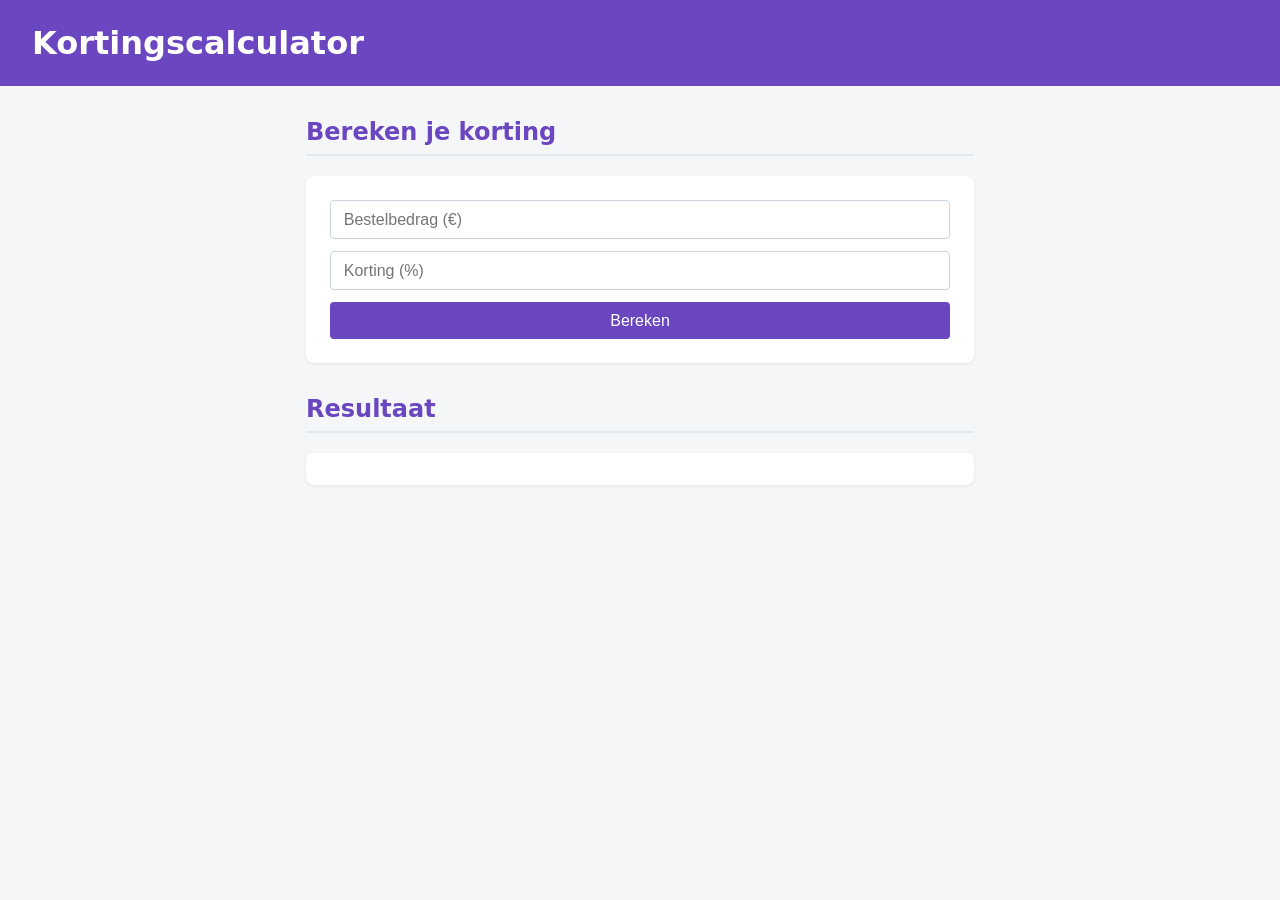
<file: week-02-herhaling/eindopdracht/index.html>
<!DOCTYPE html>
<html lang="nl">
<head>
  <meta charset="UTF-8">
  <meta name="viewport" content="width=device-width, initial-scale=1.0">
  <title>Kortingscalculator</title>
  <link rel="stylesheet" href="style.css">
</head>
<body>
  <header>
    <h1>Kortingscalculator</h1>
  </header>
  <main>
    <section class="form">
      <h2>Bereken je korting</h2>
      <form id="discount-form">
        <input type="number" id="amount" placeholder="Bestelbedrag (€)">
        <input type="number" id="discount" placeholder="Korting (%)">
        <button type="submit">Bereken</button>
      </form>
    </section>
    <section>
      <h2>Resultaat</h2>
      <p id="result"></p>
    </section>
  </main>
  <script src="script.js"></script>
</body>
</html>
</file>
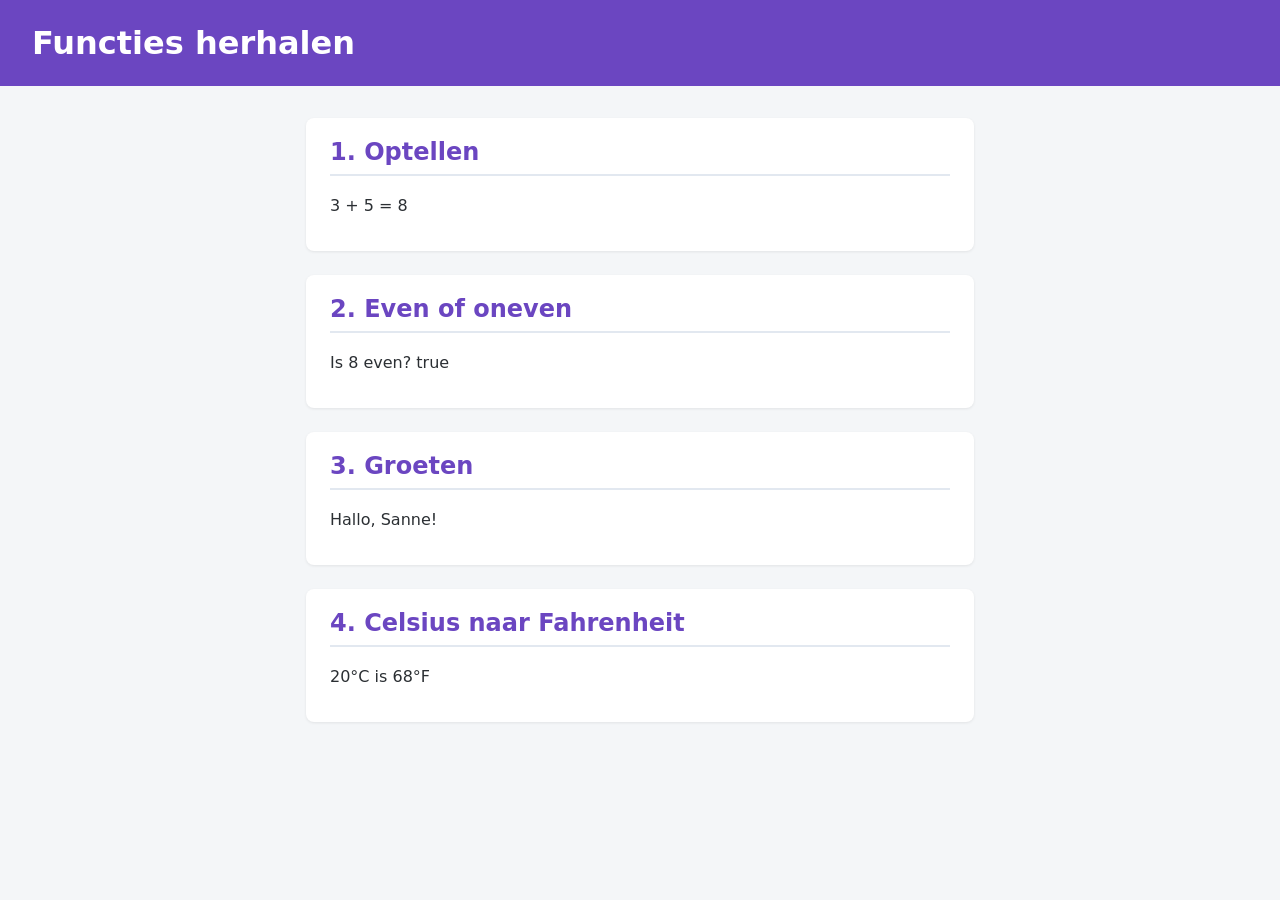
<file: week-02-herhaling/oefening-1/index.html>
<!DOCTYPE html>
<html lang="nl">
<head>
  <meta charset="UTF-8">
  <meta name="viewport" content="width=device-width, initial-scale=1.0">
  <title>Week 2 — Oefening 1: Functies</title>
  <link rel="stylesheet" href="style.css">
</head>
<body>

  <header>
    <h1>Functies herhalen</h1>
  </header>

  <main>

    <section>
      <h2>1. Optellen</h2>
      <p id="result-optellen"></p>
    </section>

    <section>
      <h2>2. Even of oneven</h2>
      <p id="result-even"></p>
    </section>

    <section>
      <h2>3. Groeten</h2>
      <p id="result-groet"></p>
    </section>

    <section>
      <h2>4. Celsius naar Fahrenheit</h2>
      <p id="result-temp"></p>
    </section>

  </main>

  <script src="script.js"></script>
</body>
</html>
</file>
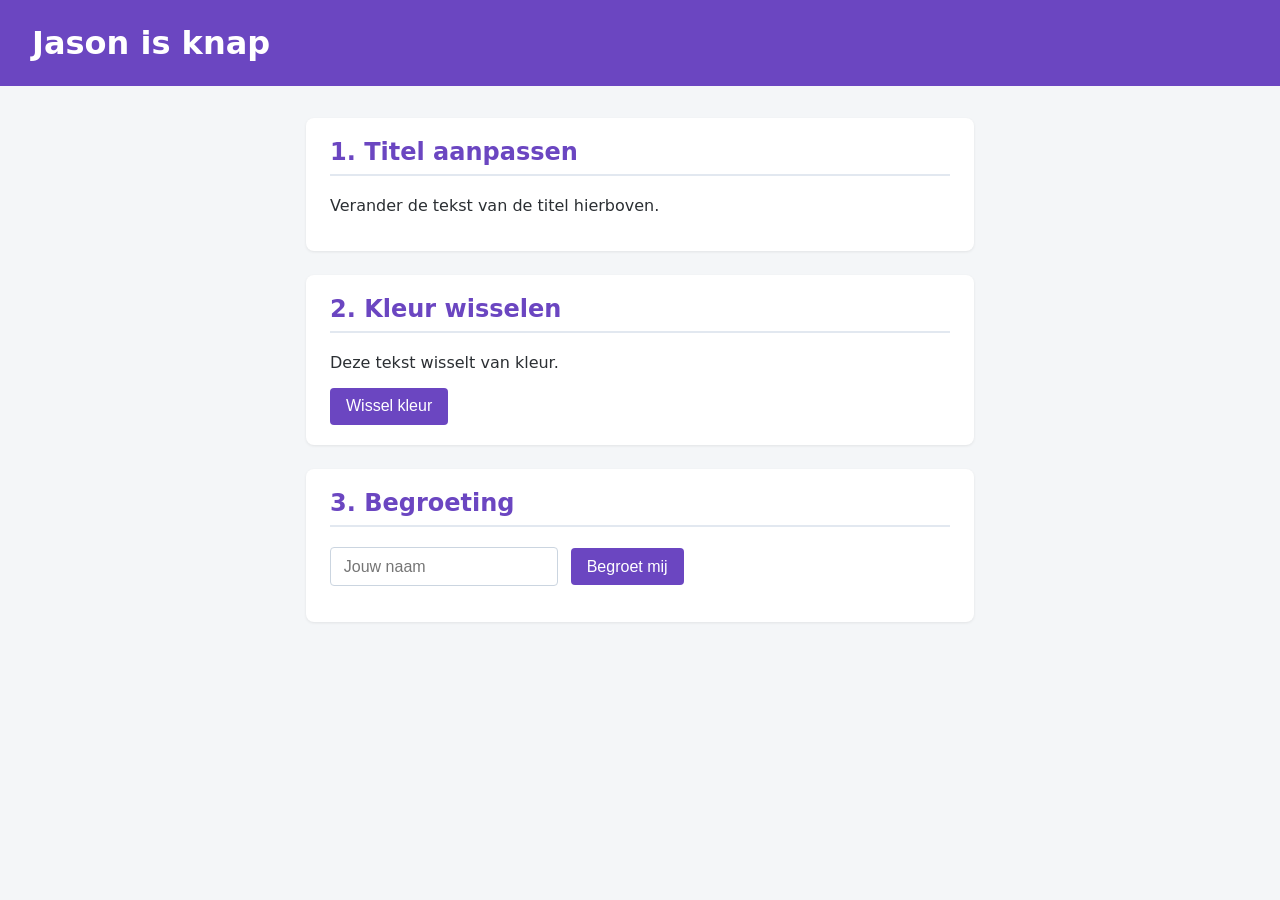
<file: week-02-herhaling/oefening-2/index.html>
<!DOCTYPE html>
<html lang="nl">
<head>
  <meta charset="UTF-8">
  <meta name="viewport" content="width=device-width, initial-scale=1.0">
  <title>Week 2 — Oefening 2: DOM-manipulatie</title>
  <link rel="stylesheet" href="style.css">
</head>
<body>

  <header>
    <h1 id="title">Basis DOM-manipulatie</h1>
  </header>

  <main>

    <section>
      <h2>1. Titel aanpassen</h2>
      <p>Verander de tekst van de titel hierboven.</p>
    </section>

    <section>
      <h2>2. Kleur wisselen</h2>
      <p id="message">Deze tekst wisselt van kleur.</p>
      <button id="toggle-btn">Wissel kleur</button>
    </section>

    <section>
      <h2>3. Begroeting</h2>
      <input type="text" id="name-input" placeholder="Jouw naam">
      <button id="greet-btn">Begroet mij</button>
      <p id="greeting"></p>
    </section>

  </main>

  <script src="script.js"></script>
</body>
</html>
</file>
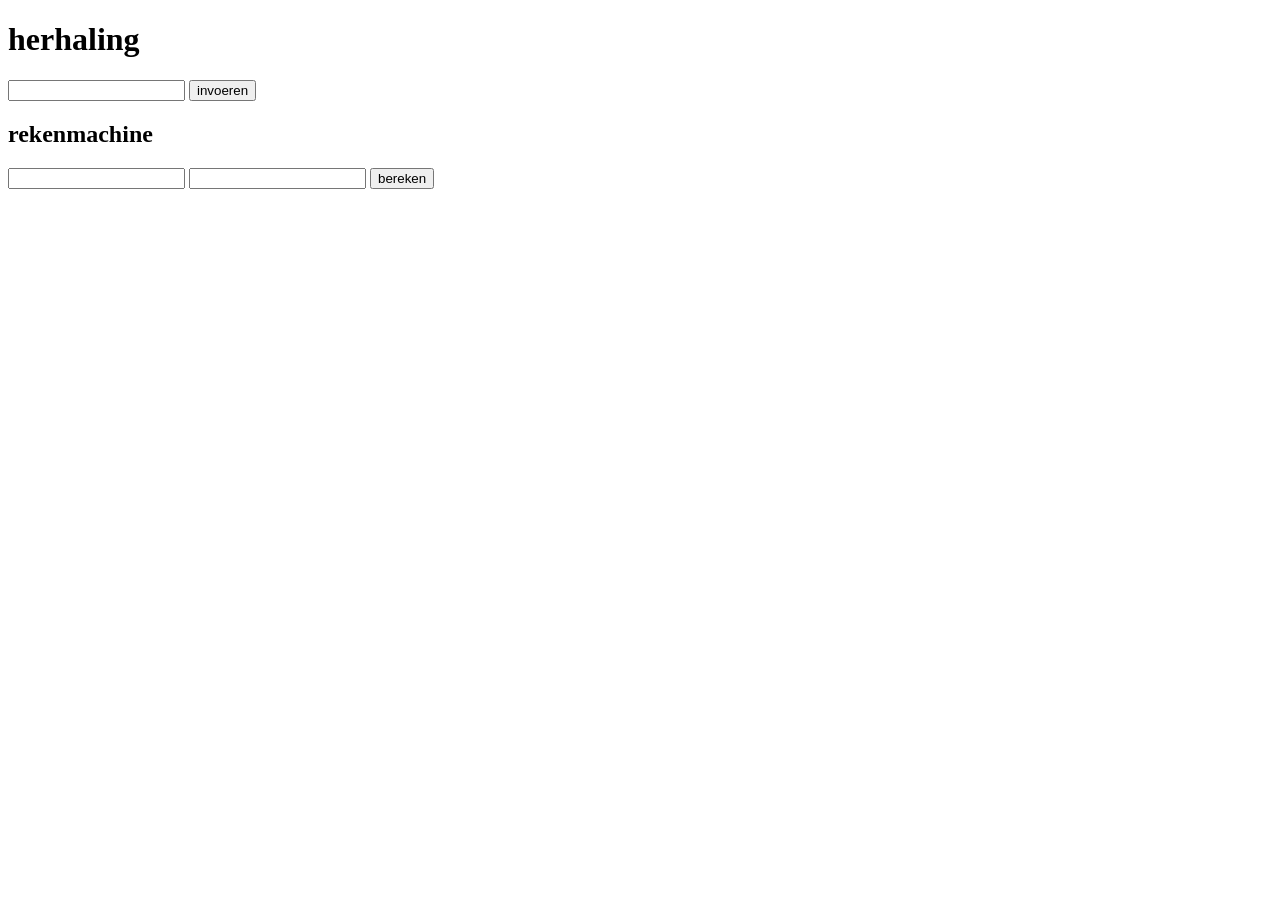
<file: week-02-herhaling/recap/index.html>
<!DOCTYPE html>
<html lang="en">
<head>
    <meta charset="UTF-8">
    <meta name="viewport" content="width=device-width, initial-scale=1.0">
    <title>Document</title>
</head>
<body>

    <h1>herhaling</h1>

    <input type="text" id="input">
    <button id="btn">invoeren</button>
    <p id="output"></p>


    <h2>rekenmachine</h2>
    <input type="number" id="input1">
    <input type="number" id="input2">
    <button id="btnCalc">bereken</button>
    <p id="outputCalc"></p>


    <script src="script.js"></script>
</body>
</html>
</file>
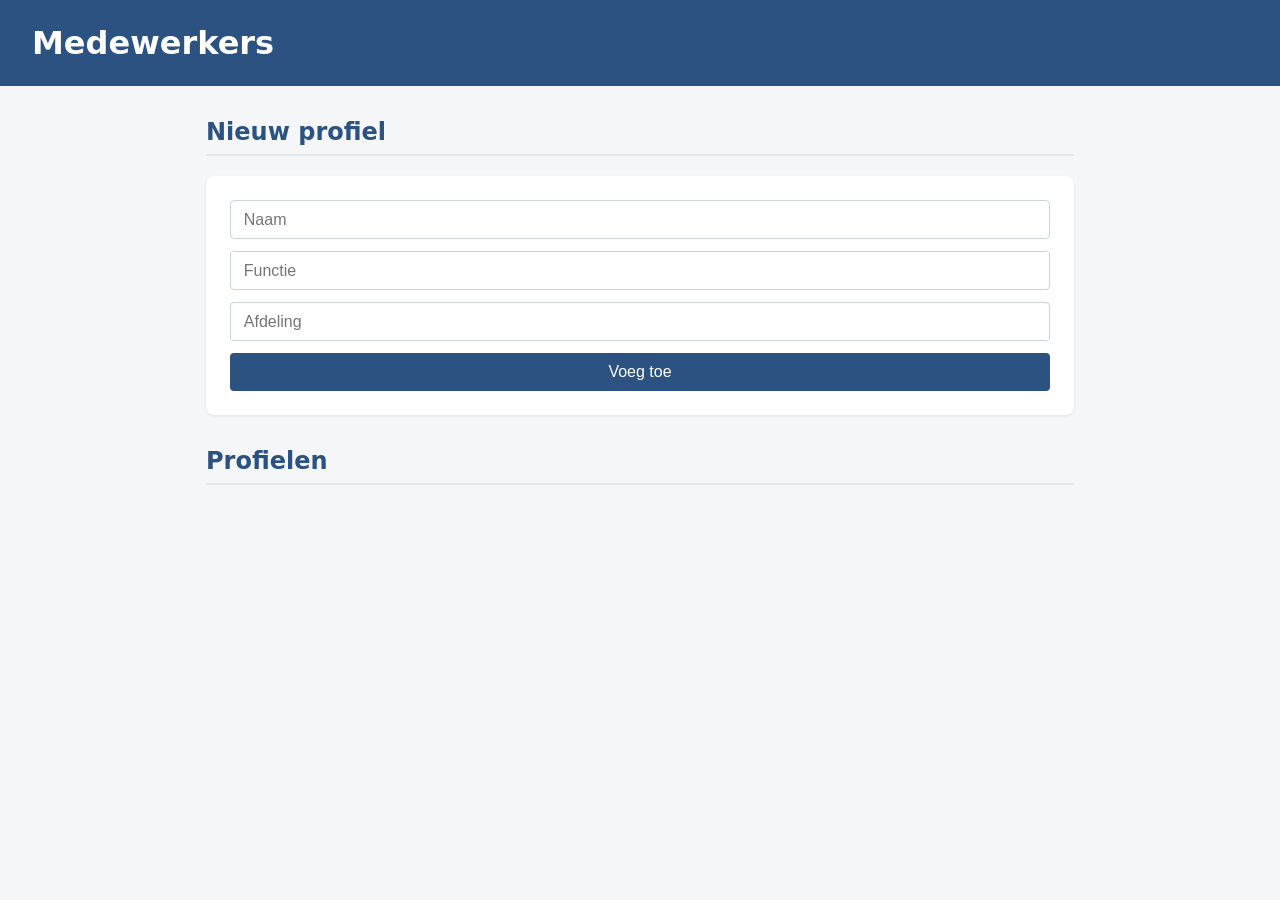
<file: week-03-moderne-syntax/eindopdracht/index.html>
<!DOCTYPE html>
<html lang="nl">
<head>
  <meta charset="UTF-8">
  <meta name="viewport" content="width=device-width, initial-scale=1.0">
  <title>Medewerker-profielpagina</title>
  <link rel="stylesheet" href="style.css">
</head>
<body>
  <header>
    <h1>Medewerkers</h1>
  </header>
  <main>
    <section class="form">
      <h2>Nieuw profiel</h2>
      <form id="profile-form">
        <input type="text" id="name" placeholder="Naam">
        <input type="text" id="role" placeholder="Functie">
        <input type="text" id="department" placeholder="Afdeling">
        <button type="submit">Voeg toe</button>
      </form>
    </section>
    <section class="profiles">
      <h2>Profielen</h2>
      <div id="profiles-list"></div>
    </section>
  </main>
  <script src="script.js"></script>
</body>
</html>
</file>
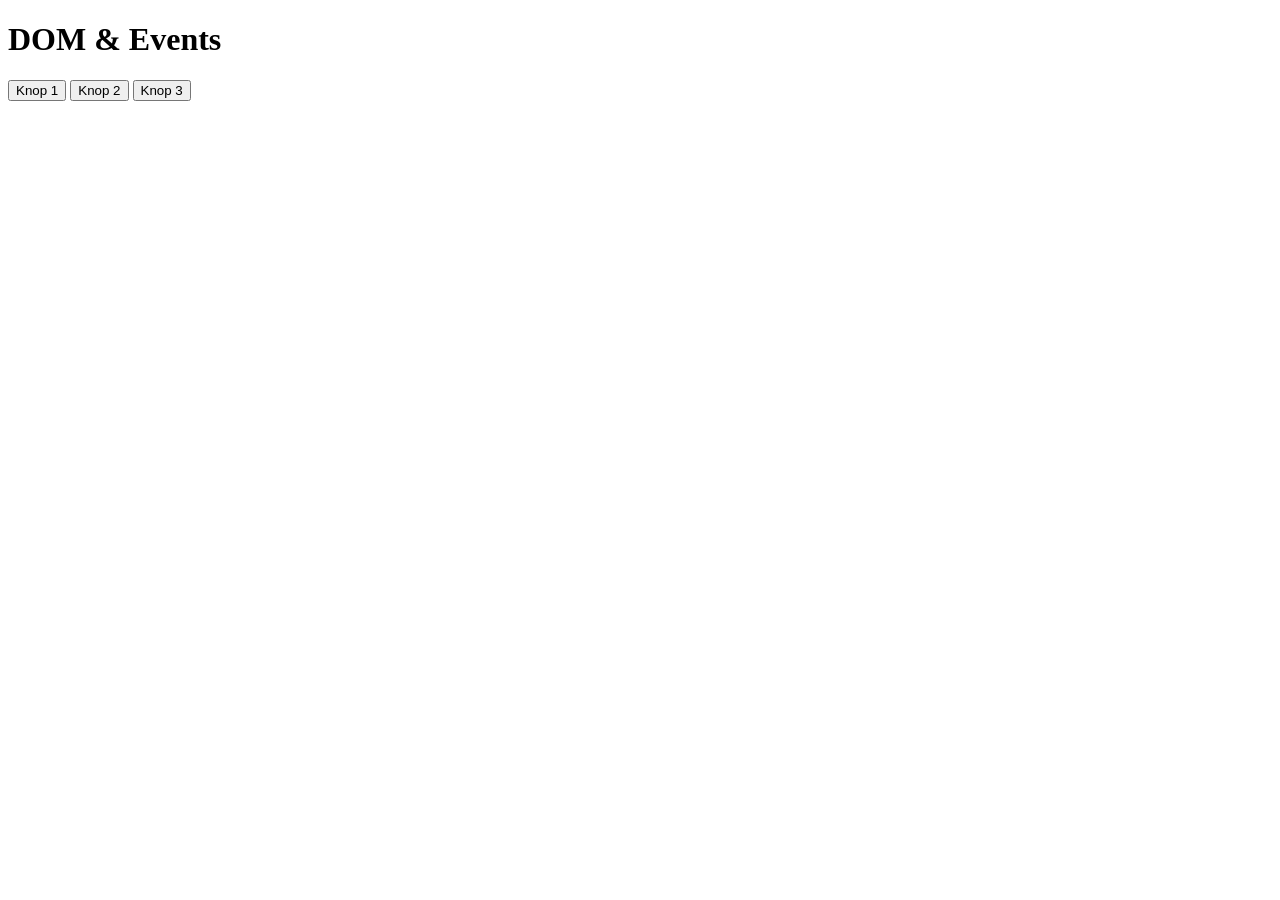
<file: week-03-moderne-syntax/oefening-2/index.html>
<!DOCTYPE html>
<html lang="nl">
<head>
  <meta charset="UTF-8">
  <meta name="viewport" content="width=device-width, initial-scale=1.0">
  <title>Oefening 2 — DOM aanpassen met events</title>
  <link rel="stylesheet" href="style.css">
</head>
<body>
  <header>
    <h1>DOM & Events</h1>
  </header>
  <main>
    <button id="btn-1">Knop 1</button>
    <button id="btn-2">Knop 2</button>
    <button id="btn-3">Knop 3</button>
    <p id="message"></p>
    <ul id="list"></ul>
  </main>
  <script src="script.js"></script>
</body>
</html>
</file>
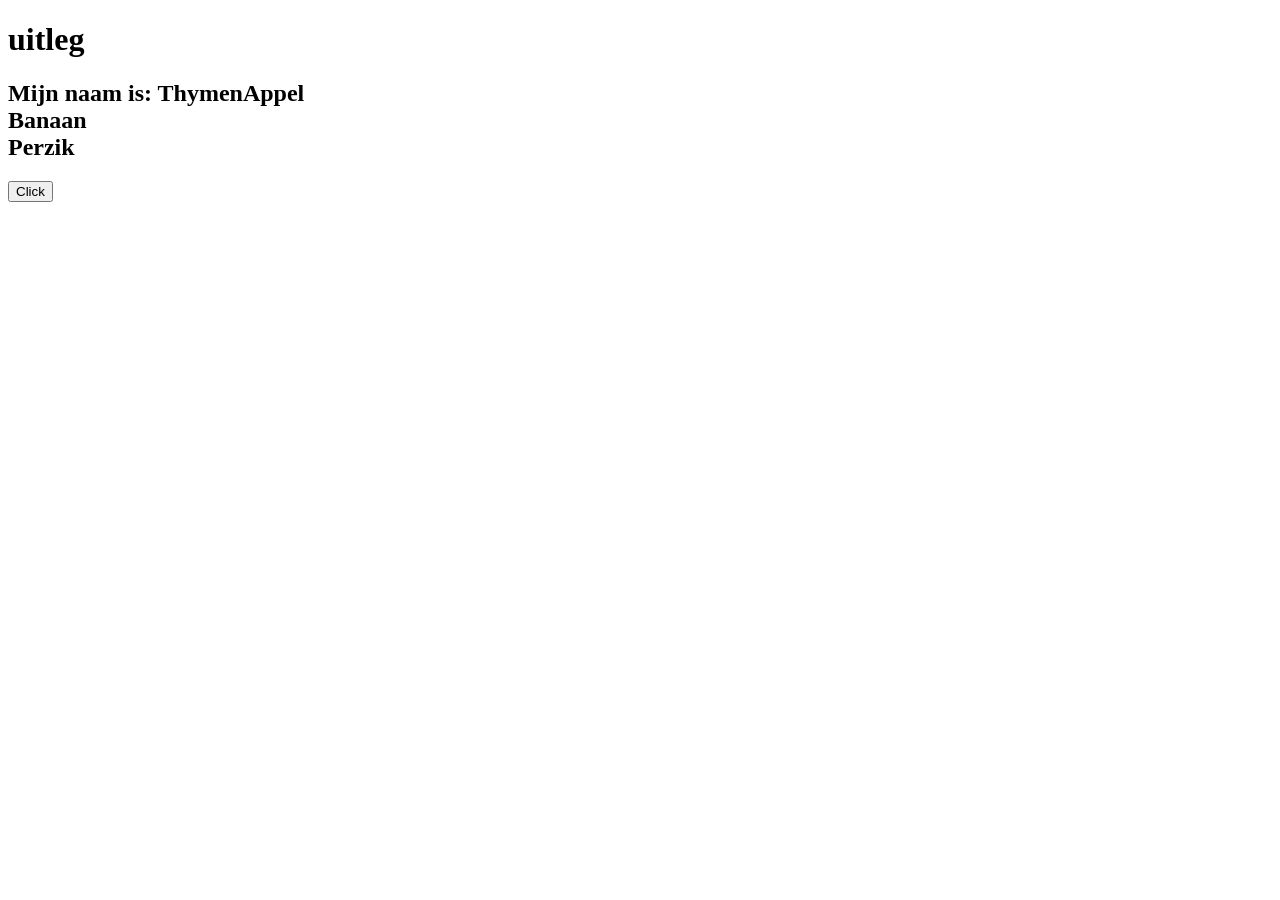
<file: week-03-moderne-syntax/uitleg/index.html>
<!DOCTYPE html>
<html lang="en">
<head>
    <meta charset="UTF-8">
    <meta name="viewport" content="width=device-width, initial-scale=1.0">
    <title>Document</title>

    <style>
        .active {
            background-color: blue;
        }
    </style>
</head>

<body>
    <h1>uitleg</h1>

    <h2 id="showName"></h2>

    <h2 id="title"></h2>
    <button id="btn">Click</button>

    <section id="section">

    </section>


    <script src="script.js"></script>
</body>
</html>
</file>
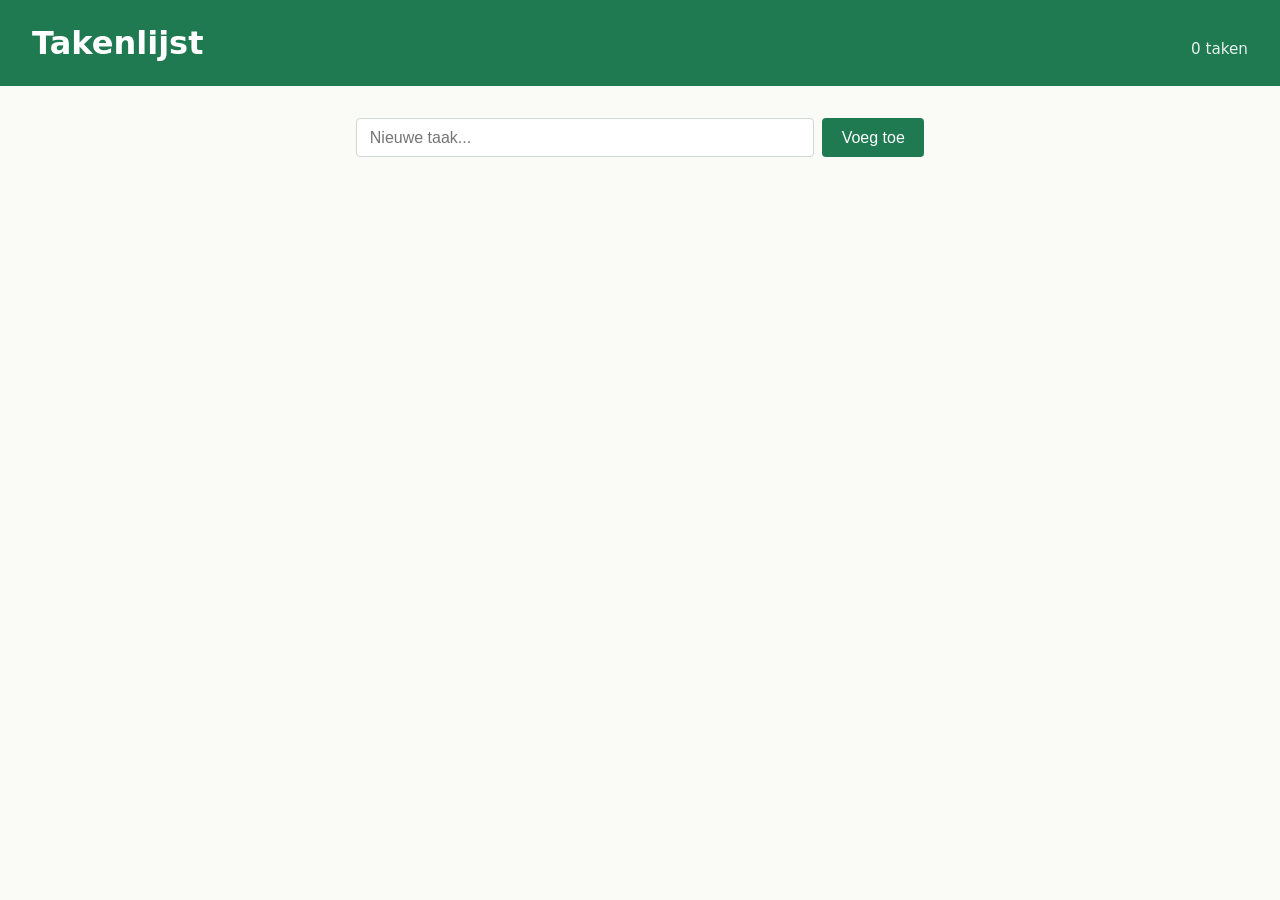
<file: week-04-dom-events/eindopdracht/index.html>
<!DOCTYPE html>
<html lang="nl">
<head>
  <meta charset="UTF-8">
  <meta name="viewport" content="width=device-width, initial-scale=1.0">
  <title>Takenlijst</title>
  <link rel="stylesheet" href="style.css">
</head>
<body>
  <header>
    <h1>Takenlijst</h1>
    <p id="counter">0 taken</p>
  </header>
  <main>
    <form id="task-form">
      <input type="text" id="task-input" placeholder="Nieuwe taak...">
      <button type="submit">Voeg toe</button>
    </form>
    <ul id="tasks"></ul>
  </main>
  <script src="script.js"></script>
</body>
</html>
</file>
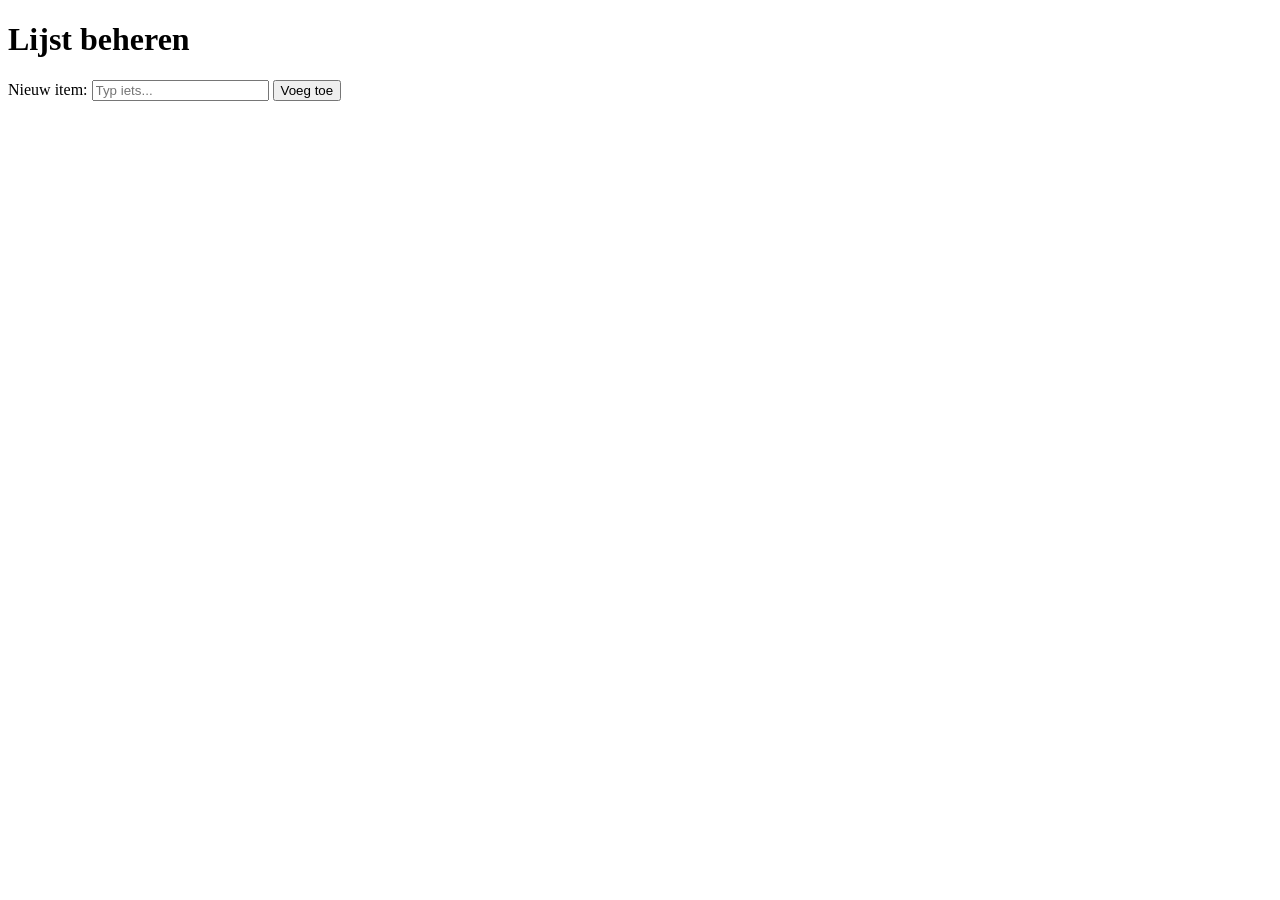
<file: week-04-dom-events/oefening-1/index.html>
<!DOCTYPE html>
<html lang="nl">
<head>
  <meta charset="UTF-8">
  <meta name="viewport" content="width=device-width, initial-scale=1.0">
  <title>Oefening 1 — Elementen aanmaken en verwijderen</title>
</head>
<body>
  <main>
    <h1>Lijst beheren</h1>
    <label for="input">Nieuw item:</label>
    <input type="text" id="input" placeholder="Typ iets...">
    <button id="add">Voeg toe</button>
    <ul id="list"></ul>
  </main>
  <script src="script.js"></script>
</body>
</html>
</file>
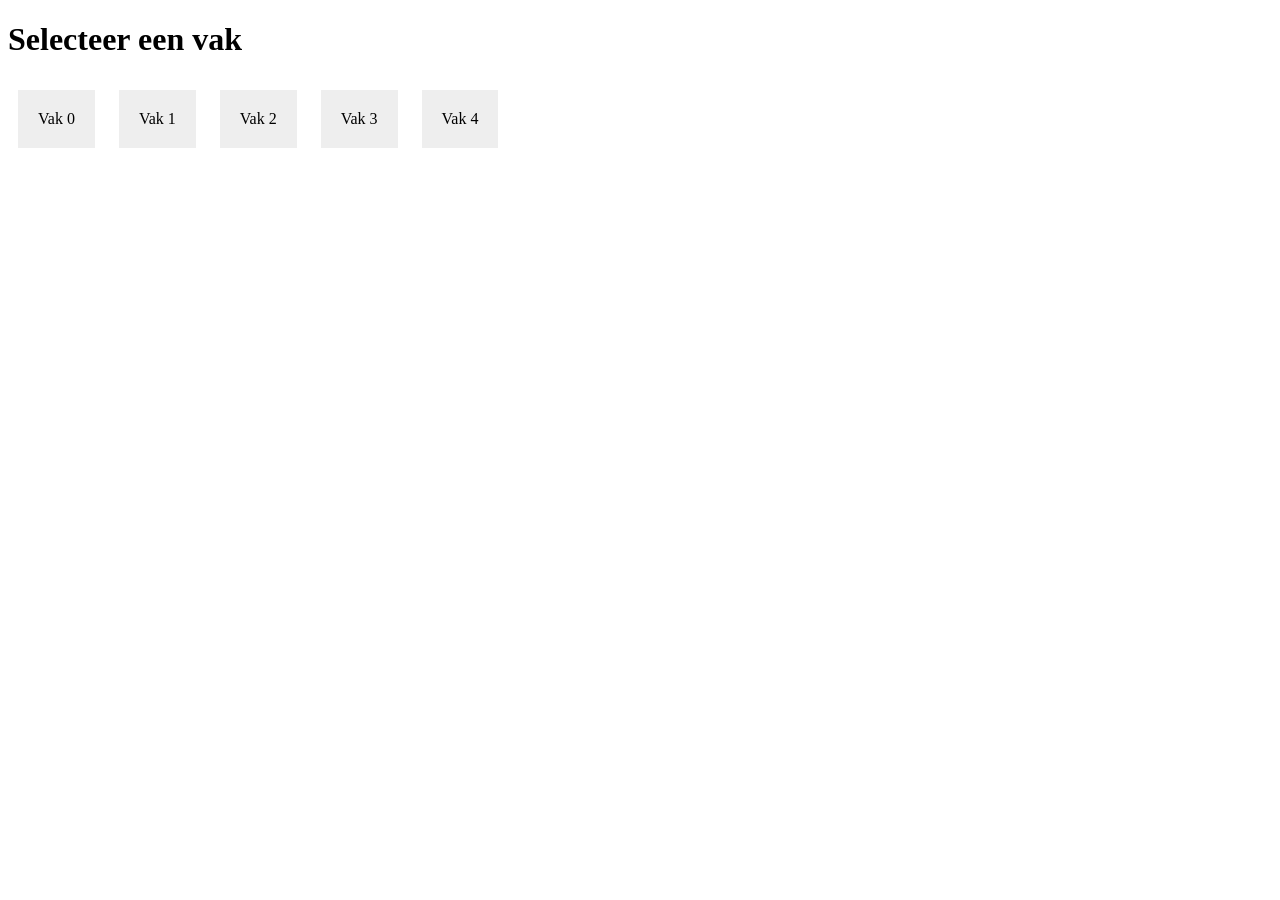
<file: week-04-dom-events/oefening-2/index.html>
<!DOCTYPE html>
<html lang="nl">
<head>
  <meta charset="UTF-8">
  <meta name="viewport" content="width=device-width, initial-scale=1.0">
  <title>Oefening 2 — Klassen en keyboard events</title>
  <link rel="stylesheet" href="style.css">
</head>
<body>
  <main>
    <h1>Selecteer een vak</h1>
    <div class="box">Vak 0</div>
    <div class="box">Vak 1</div>
    <div class="box">Vak 2</div>
    <div class="box">Vak 3</div>
    <div class="box">Vak 4</div>
  </main>
  <script src="script.js"></script>
</body>
</html>
</file>
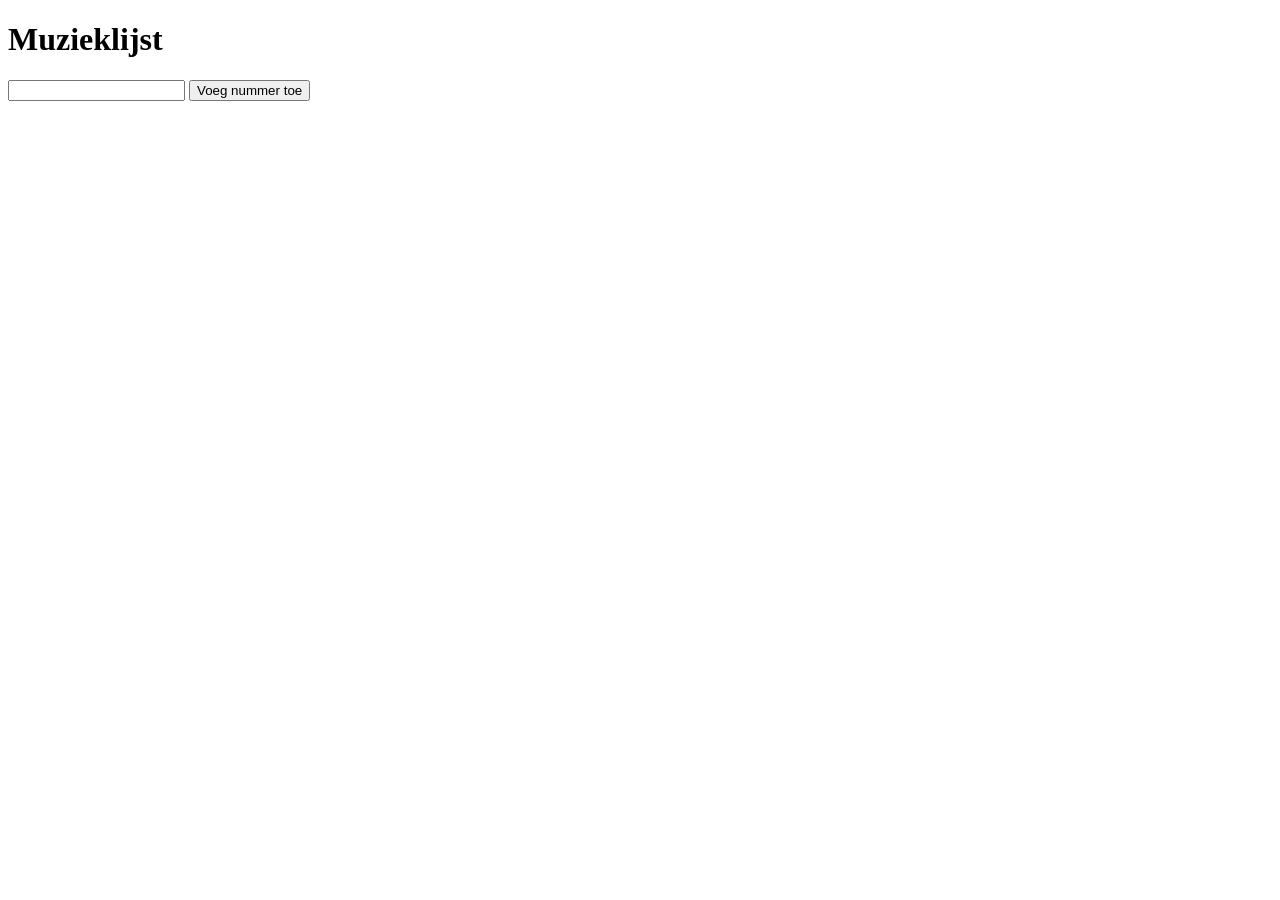
<file: week-04-dom-events/uitleg/index.html>
<!DOCTYPE html>
<html lang="en">
<head>
    <meta charset="UTF-8">
    <meta name="viewport" content="width=device-width, initial-scale=1.0">
    <title>Document</title>
</head>
<body>
    <h1>Muzieklijst</h1>

    <input type="text" id="songInput">
    <button id="btn">Voeg nummer toe</button>

    <ul id="songList">

    </ul>

    <script src="script.js"></script>
</body>
</html>
</file>
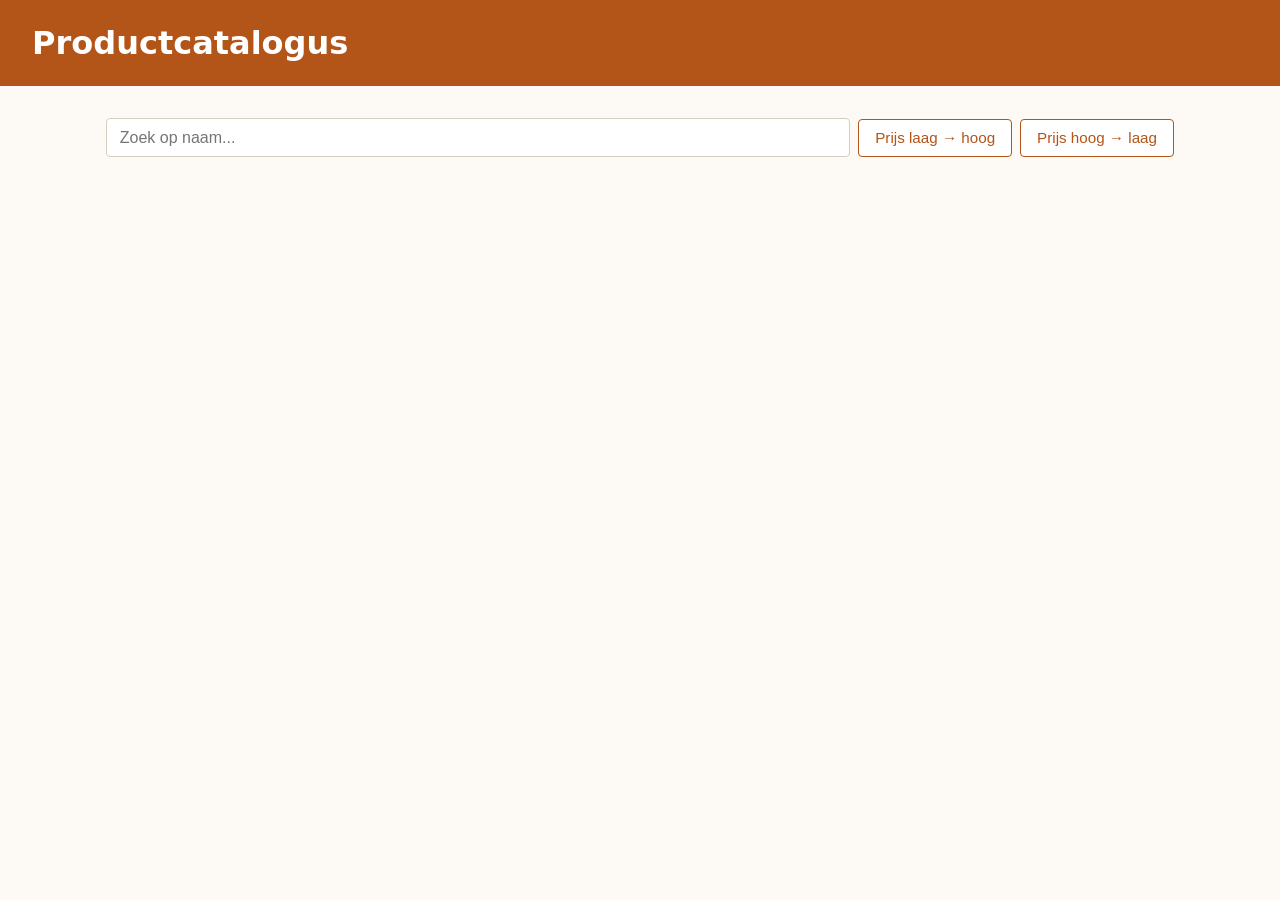
<file: week-05-array-methods/eindopdracht/index.html>
<!DOCTYPE html>
<html lang="nl">
<head>
  <meta charset="UTF-8">
  <meta name="viewport" content="width=device-width, initial-scale=1.0">
  <title>Productcatalogus</title>
  <link rel="stylesheet" href="style.css">
</head>
<body>
  <header>
    <h1>Productcatalogus</h1>
  </header>
  <main>
    <section class="filters">
      <input type="search" id="search-bar" placeholder="Zoek op naam...">
      <button id="sort-low">Prijs laag → hoog</button>
      <button id="sort-high">Prijs hoog → laag</button>
    </section>
    <p id="counter"></p>
    <section id="products"></section>
  </main>

  <script src="script.js"></script>
</body>
</html>
</file>
<file: week-02-herhaling/eindopdracht/style.css>
* {
  box-sizing: border-box;
}

body {
  font-family: system-ui, sans-serif;
  margin: 0;
  background: #f4f6f8;
  color: #2b2f33;
}

header {
  background: #6b46c1;
  color: white;
  padding: 1.5rem 2rem;
}

header h1 {
  margin: 0;
}

main {
  max-width: 700px;
  margin: 2rem auto;
  padding: 0 1rem;
  display: grid;
  gap: 2rem;
}

h2 {
  margin-top: 0;
  color: #6b46c1;
  border-bottom: 2px solid #e2e8f0;
  padding-bottom: 0.5rem;
}

form {
  display: grid;
  gap: 0.75rem;
  background: white;
  padding: 1.5rem;
  border-radius: 8px;
  box-shadow: 0 1px 3px rgba(0, 0, 0, 0.08);
}

input {
  padding: 0.6rem 0.8rem;
  border: 1px solid #cbd5e0;
  border-radius: 4px;
  font-size: 1rem;
}

input:focus {
  outline: none;
  border-color: #6b46c1;
}

button {
  padding: 0.6rem 1rem;
  background: #6b46c1;
  color: white;
  border: none;
  border-radius: 4px;
  font-size: 1rem;
  cursor: pointer;
}

button:hover {
  background: #553c9a;
}

#result {
  background: white;
  padding: 1rem 1.2rem;
  border-radius: 8px;
  box-shadow: 0 1px 3px rgba(0, 0, 0, 0.08);
  min-height: 1.5rem;
}
</file>
<file: week-02-herhaling/oefening-1/style.css>
* {
  box-sizing: border-box;
}

body {
  font-family: system-ui, sans-serif;
  margin: 0;
  background: #f4f6f8;
  color: #2b2f33;
}

header {
  background: #6b46c1;
  color: white;
  padding: 1.5rem 2rem;
}

header h1 {
  margin: 0;
}

main {
  max-width: 700px;
  margin: 2rem auto;
  padding: 0 1rem;
  display: grid;
  gap: 1.5rem;
}

section {
  background: white;
  padding: 1.25rem 1.5rem;
  border-radius: 8px;
  box-shadow: 0 1px 3px rgba(0, 0, 0, 0.08);
}

h2 {
  margin-top: 0;
  color: #6b46c1;
  border-bottom: 2px solid #e2e8f0;
  padding-bottom: 0.5rem;
}
</file>
<file: week-02-herhaling/oefening-2/style.css>
* {
  box-sizing: border-box;
}

body {
  font-family: system-ui, sans-serif;
  margin: 0;
  background: #f4f6f8;
  color: #2b2f33;
}

header {
  background: #6b46c1;
  color: white;
  padding: 1.5rem 2rem;
}

header h1 {
  margin: 0;
}

main {
  max-width: 700px;
  margin: 2rem auto;
  padding: 0 1rem;
  display: grid;
  gap: 1.5rem;
}

section {
  background: white;
  padding: 1.25rem 1.5rem;
  border-radius: 8px;
  box-shadow: 0 1px 3px rgba(0, 0, 0, 0.08);
}

h2 {
  margin-top: 0;
  color: #6b46c1;
  border-bottom: 2px solid #e2e8f0;
  padding-bottom: 0.5rem;
}

input {
  padding: 0.6rem 0.8rem;
  border: 1px solid #cbd5e0;
  border-radius: 4px;
  font-size: 1rem;
  margin-right: 0.5rem;
}

button {
  padding: 0.6rem 1rem;
  background: #6b46c1;
  color: white;
  border: none;
  border-radius: 4px;
  font-size: 1rem;
  cursor: pointer;
}

button:hover {
  background: #553c9a;
}
</file>
<file: week-03-moderne-syntax/eindopdracht/style.css>
* {
  box-sizing: border-box;
}

body {
  font-family: system-ui, sans-serif;
  margin: 0;
  background: #f4f6f8;
  color: #2b2f33;
}

header {
  background: #2c5282;
  color: white;
  padding: 1.5rem 2rem;
}

header h1 {
  margin: 0;
}

main {
  max-width: 900px;
  margin: 2rem auto;
  padding: 0 1rem;
  display: grid;
  gap: 2rem;
}

h2 {
  margin-top: 0;
  color: #2c5282;
  border-bottom: 2px solid #e2e8f0;
  padding-bottom: 0.5rem;
}

form {
  display: grid;
  gap: 0.75rem;
  background: white;
  padding: 1.5rem;
  border-radius: 8px;
  box-shadow: 0 1px 3px rgba(0, 0, 0, 0.08);
}

input {
  padding: 0.6rem 0.8rem;
  border: 1px solid #cbd5e0;
  border-radius: 4px;
  font-size: 1rem;
}

input:focus {
  outline: none;
  border-color: #2c5282;
}

button {
  padding: 0.6rem 1rem;
  background: #2c5282;
  color: white;
  border: none;
  border-radius: 4px;
  font-size: 1rem;
  cursor: pointer;
}

button:hover {
  background: #2a4365;
}

#profiles-list {
  display: grid;
  grid-template-columns: repeat(auto-fill, minmax(220px, 1fr));
  gap: 1rem;
}

#profiles-list article {
  background: white;
  padding: 1rem 1.2rem;
  border-radius: 8px;
  border-left: 4px solid #2c5282;
  box-shadow: 0 1px 3px rgba(0, 0, 0, 0.08);
}

#profiles-list h3 {
  margin: 0 0 0.5rem;
  color: #2c5282;
}

#profiles-list p {
  margin: 0.25rem 0;
  font-size: 0.95rem;
}
</file>
<file: week-03-moderne-syntax/oefening-2/style.css>
.active {
  background-color: blue;
  font-weight: bold;
}
</file>
<file: week-04-dom-events/eindopdracht/style.css>
* {
  box-sizing: border-box;
}

body {
  font-family: system-ui, sans-serif;
  margin: 0;
  background: #fafaf7;
  color: #2d2d2d;
}

header {
  background: #1f7a52;
  color: white;
  padding: 1.5rem 2rem;
  display: flex;
  align-items: baseline;
  justify-content: space-between;
}

header h1 {
  margin: 0;
}

#counter {
  margin: 0;
  font-size: 0.95rem;
  opacity: 0.9;
}

main {
  max-width: 600px;
  margin: 2rem auto;
  padding: 0 1rem;
}

#task-form {
  display: flex;
  gap: 0.5rem;
  margin-bottom: 1.5rem;
}

#task-input {
  flex: 1;
  padding: 0.6rem 0.8rem;
  border: 1px solid #cfd8d3;
  border-radius: 4px;
  font-size: 1rem;
}

#task-input:focus {
  outline: none;
  border-color: #1f7a52;
}

#task-form button {
  padding: 0.6rem 1.2rem;
  background: #1f7a52;
  color: white;
  border: none;
  border-radius: 4px;
  font-size: 1rem;
  cursor: pointer;
}

#task-form button:hover {
  background: #155f3f;
}

#tasks {
  list-style: none;
  padding: 0;
  margin: 0;
}

#tasks li {
  display: flex;
  align-items: center;
  gap: 0.75rem;
  background: white;
  padding: 0.75rem 1rem;
  margin-bottom: 0.5rem;
  border-radius: 4px;
  border-left: 3px solid #1f7a52;
  box-shadow: 0 1px 2px rgba(0, 0, 0, 0.05);
}

#tasks span {
  flex: 1;
}

#tasks input[type="checkbox"]:checked + span,
#tasks li.checked span {
  text-decoration: line-through;
  color: #999;
}

#tasks button {
  padding: 0.3rem 0.6rem;
  background: transparent;
  color: #c0392b;
  border: 1px solid #e0c4c0;
  border-radius: 4px;
  font-size: 0.85rem;
  cursor: pointer;
}

#tasks button:hover {
  background: #c0392b;
  color: white;
  border-color: #c0392b;
}
</file>
<file: week-04-dom-events/oefening-2/style.css>
.box {
  padding: 20px;
  margin: 10px;
  background-color: #eee;
  cursor: pointer;
  display: inline-block;
}

.box.active {
  background-color: #007bff;
  color: white;
}
</file>
<file: week-05-array-methods/eindopdracht/style.css>
* {
  box-sizing: border-box;
}

body {
  font-family: system-ui, sans-serif;
  margin: 0;
  background: #fdfaf6;
  color: #2d2620;
}

header {
  background: #b35418;
  color: white;
  padding: 1.5rem 2rem;
}

header h1 {
  margin: 0;
}

main {
  max-width: 1100px;
  margin: 2rem auto;
  padding: 0 1rem;
}

.filters {
  display: flex;
  flex-wrap: wrap;
  gap: 0.5rem;
  margin-bottom: 1rem;
  align-items: center;
}

#search-bar {
  flex: 1;
  min-width: 200px;
  padding: 0.6rem 0.8rem;
  border: 1px solid #d6cdc1;
  border-radius: 4px;
  font-size: 1rem;
}

#search-bar:focus {
  outline: none;
  border-color: #b35418;
}

.filters button {
  padding: 0.6rem 1rem;
  background: white;
  color: #b35418;
  border: 1px solid #b35418;
  border-radius: 4px;
  font-size: 0.95rem;
  cursor: pointer;
}

.filters button:hover {
  background: #b35418;
  color: white;
}

#counter {
  margin: 0 0 1.5rem;
  font-size: 0.9rem;
  color: #7a6a58;
}

#products {
  display: grid;
  grid-template-columns: repeat(auto-fill, minmax(200px, 1fr));
  gap: 1rem;
}

#products article {
  background: white;
  padding: 1.2rem;
  border-radius: 8px;
  box-shadow: 0 1px 3px rgba(0, 0, 0, 0.08);
  transition: transform 0.15s ease;
}

#products article:hover {
  transform: translateY(-2px);
  box-shadow: 0 4px 8px rgba(0, 0, 0, 0.1);
}

#products h3 {
  margin: 0 0 0.5rem;
  font-size: 1rem;
  color: #2d2620;
}

#products p {
  margin: 0;
  font-size: 1.2rem;
  font-weight: 600;
  color: #b35418;
}
</file>
